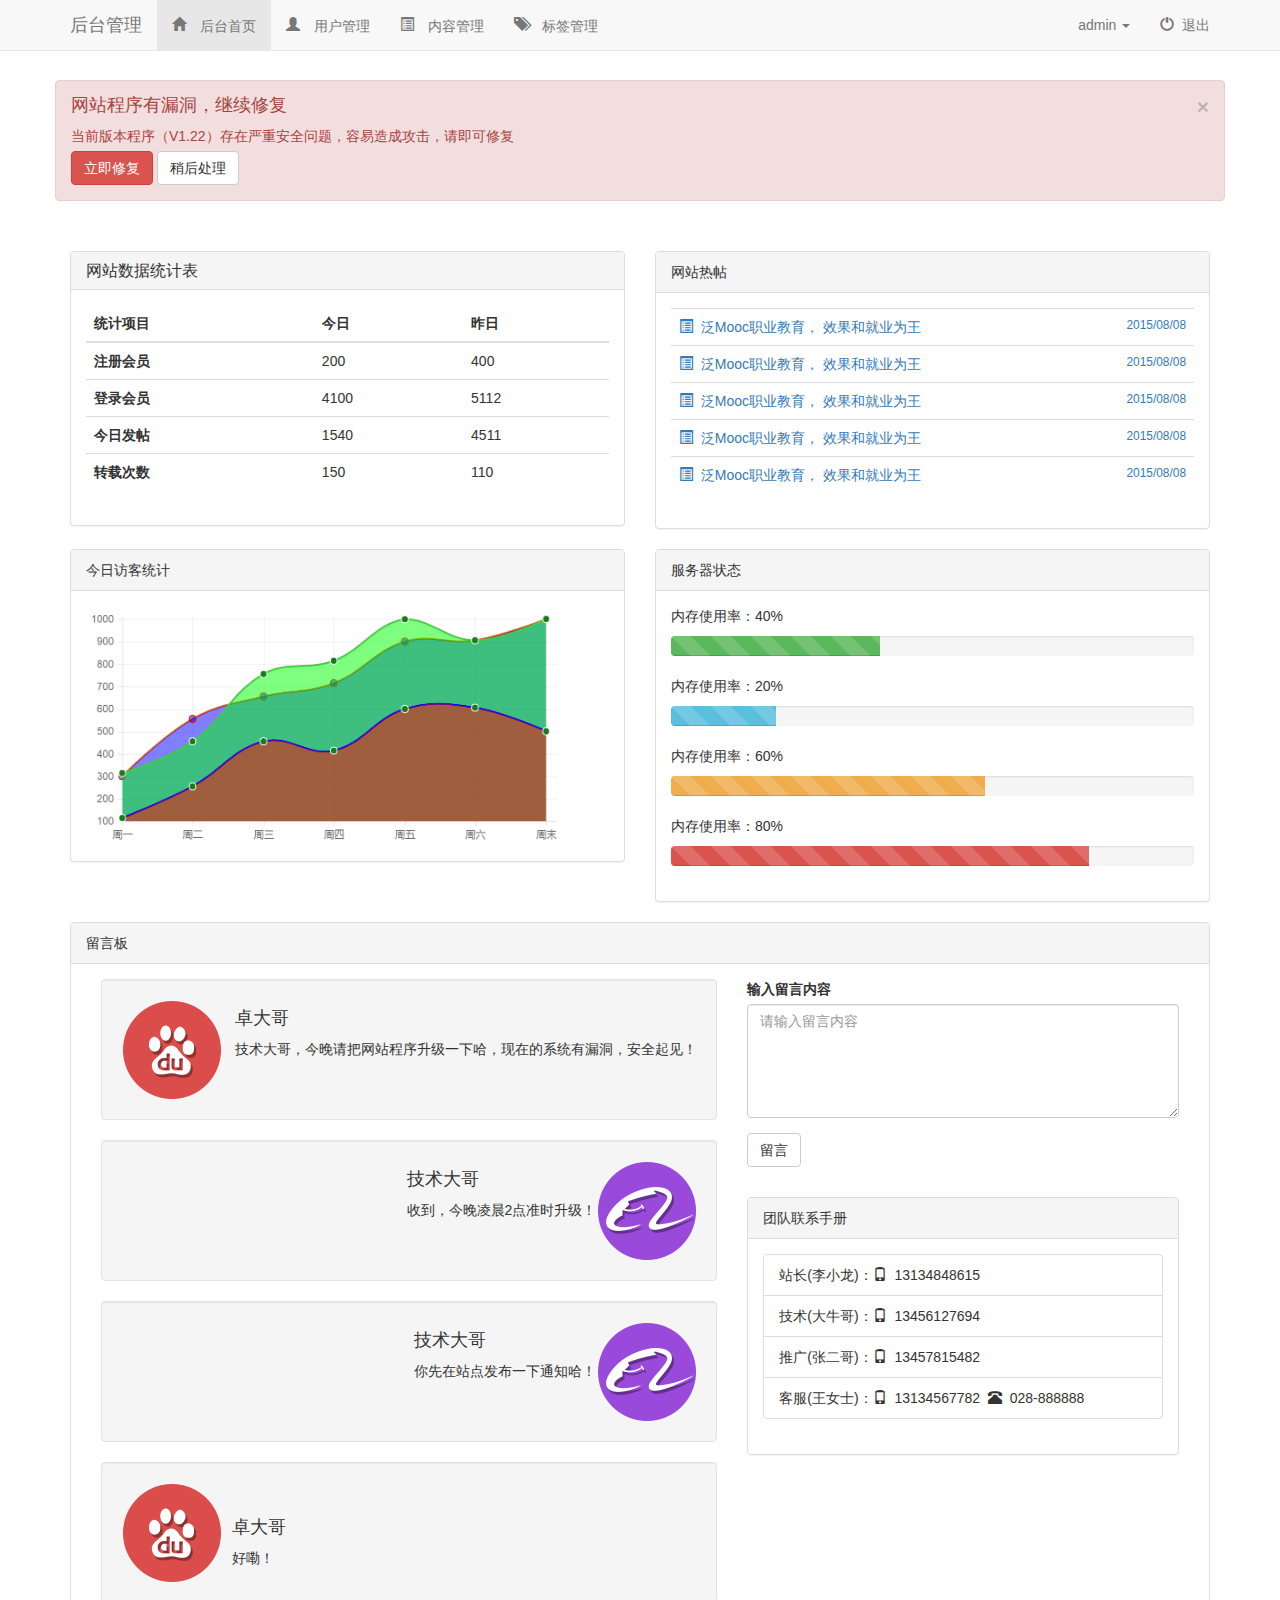
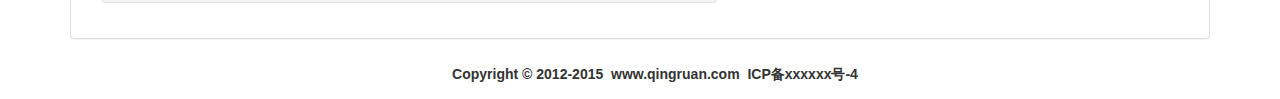
<file: index.html>
<!DOCTYPE html>
<html>
	<head>
		<meta charset="utf-8" />
		<title>index首页</title>
		<meta name="viewport" content="width=device-width,initial-scale=1.0"/>
		<link rel="stylesheet" type="text/css" href="css/bootstrap.min.css"/>
		<link rel="stylesheet" type="text/css" href="css/index.css"/>
	</head>
	<body>
<!--导航栏-->
		<nav class="navbar navbar-default navbar-fixed-top" role="navigation">
		    <div class="container"><!--container-fluid是不需要留白-->
			    <!--小屏幕是显示的菜单按钮-->
			    <div class="navbar-header">
			    	<!--默认隐藏-->
			        <button class="navbar-toggle" data-toggle="collapse"
			                data-target=".navbar-collapse">
			            <span class="icon-bar"></span>
			            <span class="icon-bar"></span>
			            <span class="icon-bar"></span>
			        </button>
			        <a href="index.html" class="navbar-brand">后台管理</a>
			    </div>
			    <div class="collapse navbar-collapse" >
			        <ul class="nav navbar-nav animated bounceInRight">
			            <li><a href="index.html" class="moren"><span class="glyphicon glyphicon-home">&nbsp;后台首页</span></a></li>
			            <li><a href="user_list.html"><span class="glyphicon glyphicon-user">&nbsp;用户管理</span></a></li>
			            <li><a href="content.html"><span class="glyphicon glyphicon-list-alt">&nbsp;内容管理</span></a></li>
			            <li><a href="tag.html"><span class="glyphicon glyphicon-tags">&nbsp;标签管理</span></a></li>
			        </ul>
			        <ul class="nav navbar-nav navbar-right">
			        	<li class="dropdown">
			        		<a href="#" class="dropdown-toggle" data-toggle="dropdown">
			                    admin
			                    <b class="caret"></b><!--小三角图形-->
			                </a>
			                <ul class="dropdown-menu">
			                    <li><a href="index.html"><span class="glyphicon glyphicon-screenshot"></span>&nbsp;&nbsp;前台首页</a></li>
		                        <li><a href="index.html"><span class="glyphicon glyphicon-user"></span>&nbsp;&nbsp;个人主页</a></li>
		                        <li><a href="index.html"><span class="glyphicon glyphicon-cog"></span>&nbsp;&nbsp;个人设置</a></li>
		                        <li><a href="index.html"><span class="glyphicon glyphicon-credit-card"></span>&nbsp;&nbsp;账户中心</a></li>
		                        <li><a href="index.html"><span class="glyphicon glyphicon-heart"></span>&nbsp;&nbsp;我的收藏</a></li>
			                </ul>
			        	</li>
			        	<li><a href="#"><span class="glyphicon glyphicon-off"></span>&nbsp;&nbsp;退出</a></li>
			        </ul>
			    </div>
			</div>
		</nav>
<!--警告-->
		<div class="container">
			<div class="row">
				<div class="col-md-12 danger">
					<div class="alert alert-danger">
						<a href="#" class="close" data-dismiss="alert">
							&times;
						</a>
						<h4>网站程序有漏洞，继续修复</h4>
						<p>当前版本程序（V1.22）存在严重安全问题，容易造成攻击，请即可修复</p>
						<p>
							<button type="button" class="btn btn-danger">立即修复</button>
							<button type="button" class="btn btn-default">稍后处理</button>
						</p>
					</div>
				</div>
				<div class="col-md-6">
					<div class="panel panel-default">
						<div class="panel-heading">
							<h3 class="panel-title">
								网站数据统计表
							</h3>
						</div>
						<div class="panel-body">
							<table class="table table-hover">
								<thead>
									<tr>
										<th>统计项目</th>
										<th>今日</th>
										<th>昨日</th>
									</tr>
								</thead>
								<tbody>
									<tr>
										<th>注册会员</th>
										<td>200</td>
										<td>400</td>
									</tr>
									<tr>
										<th>登录会员</th>
										<td>4100</td>
										<td>5112</td>
									</tr>
									<tr>
										<th>今日发帖</th>
										<td>1540</td>
										<td>4511</td>
									</tr>
									<tr>
										<th>转载次数</th>
										<td>150</td>
										<td>110</td>
									</tr>
								</tbody>
							</table>
						</div>
					</div>
				</div>
				<div class="col-md-6">
					<div class="panel panel-default">
						<div class="panel-heading">
							网站热帖
						</div>
						<div class="panel-body">
							<table class="table">
							    <tbody>
							   	
								    <tr>
									    <td>
									    	<a href="#"><span class="glyphicon glyphicon-list-alt"></span>&nbsp;&nbsp;泛Mooc职业教育， 效果和就业为王<small class="pull-right">2015/08/08</small></a>
									    </td>
								    </tr>
								    <tr>
								        <td>
								        <a href="#"><span class="glyphicon glyphicon-list-alt"></span>&nbsp;&nbsp;泛Mooc职业教育， 效果和就业为王<small class="pull-right">2015/08/08</small></a>
								        </td>
								    </tr>
								    <tr>
								        <td>
								        <a href="#"><span class="glyphicon glyphicon-list-alt"></span>&nbsp;&nbsp;泛Mooc职业教育， 效果和就业为王<small class="pull-right">2015/08/08</small></a>
								        </td>
								    </tr>
								    <tr>
								        <td>
								        <a href="#"><span class="glyphicon glyphicon-list-alt"></span>&nbsp;&nbsp;泛Mooc职业教育， 效果和就业为王<small class="pull-right">2015/08/08</small></a>
								        </td>
								    </tr>
								    <tr>
								        <td>
								        <a href="#"><span class="glyphicon glyphicon-list-alt"></span>&nbsp;&nbsp;泛Mooc职业教育， 效果和就业为王<small class="pull-right">2015/08/08</small></a>
								        </td>
								    </tr>
							   </tbody>
							</table>
						</div>
					</div>
				</div>
				<div class="col-md-6">
					<div class="panel panel-default">
		                <div class="panel-heading">今日访客统计</div>
		                <div class="panel-body">
		                	<img src="img/data.png" alt="" calss='img-responsive' style='width:90%;'>
		                </div>
		            </div>
				</div>
				<div class="col-md-6">
					<div class="panel panel-default">
		                <div class="panel-heading">服务器状态</div>
		                <div class="panel-body">
		                	<p>内存使用率：40%</p>
		                	<div class="progress progress-striped">
							    <div class="progress-bar progress-bar-success" role="progressbar"
							         aria-valuenow="60" aria-valuemin="0" aria-valuemax="100"
							         style="width: 40%;">
							    </div>
							</div>
							<p>内存使用率：20%</p>
							<div class="progress progress-striped">
							    <div class="progress-bar progress-bar-info" role="progressbar"
							         aria-valuenow="60" aria-valuemin="0" aria-valuemax="100"
							         style="width: 20%;">
							    </div>
							</div>
							<p>内存使用率：60%</p>
							<div class="progress progress-striped">
							    <div class="progress-bar progress-bar-warning" role="progressbar"
							         aria-valuenow="60" aria-valuemin="0" aria-valuemax="100"
							         style="width: 60%;">
							    </div>
							</div>
							<p>内存使用率：80%</p>
							<div class="progress progress-striped">
							    <div class="progress-bar progress-bar-danger" role="progressbar"
							         aria-valuenow="60" aria-valuemin="0" aria-valuemax="100"
							         style="width: 80%;">
							    </div>
							</div>
		                </div>
		            </div>
				</div>
				<div class="col-md-12">
					<div class="panel panel-default">
	                <div class="panel-heading">留言板</div>
	                <div class="panel-body">
	                	<div class="col-md-7">
	                		<div class="well">
	                			<a href="#"><img src="img/a.png" calss='img-responsive'/></a>
	                			<div class="zi">
	                				<h4>卓大哥</h4>
	                				<p>技术大哥，今晚请把网站程序升级一下哈，现在的系统有漏洞，安全起见！</p>
	                			</div>
	                			<div class="cl"></div>
	                		</div>
	                		<div class="cl"></div>
	                		<div class="well" style="overflow: hidden;">
	                			<a href="#"><img src="img/b.png" class="img img-responsive"/></a>
	                			<div class="zi">
	                				<h4>技术大哥</h4>
	                				<p>收到，今晚凌晨2点准时升级！</p>
	                			</div>
	                		</div>
	                		<div class="cl"></div>
	                		<div class="well" style="overflow: hidden;">
	                			<a href="#"><img src="img/b.png" class="img img-responsive"/></a>
	                			<div class="zi">
	                				<h4>技术大哥</h4>
	                				<p>你先在站点发布一下通知哈！</p>
	                			</div>
	                		</div>
	                		<div class="cl"></div>
	                		<div class="well">
	                			<a href="#"><img src="img/a.png" calss='img-responsive'/></a>
	                			<div class="zi1">
	                				<h4>卓大哥</h4>
	                				<p>好嘞！</p>
	                			</div>
	                			<div class="cl"></div>
	                		</div>
	                	</div>
	                	<div class="col-md-5">
	                		<form action="#">
	                            <div class="form-group">
	                                <label for="text1">输入留言内容</label>
	                                <textarea class="form-control" id="text1" rows="5" cols="10" placeholder="请输入留言内容"></textarea>
	                                <button type="submit" class="btn btn-default anniu">留言</button>
	                            </div>
	                        </form>
	                        <div class="panel panel-default">
				                <div class="panel-heading">团队联系手册</div>
				                <div class="panel-body">
				                	<ul class="list-group">
                                    <li class="list-group-item">站长(李小龙)：<span class="glyphicon glyphicon-phone"></span>&nbsp;&nbsp;13134848615</li>
                                    <li class="list-group-item">技术(大牛哥)：<span class="glyphicon glyphicon-phone"></span>&nbsp;&nbsp;13456127694</li>
                                    <li class="list-group-item">推广(张二哥)：<span class="glyphicon glyphicon-phone"></span>&nbsp;&nbsp;13457815482</li>
                                    <li class="list-group-item">客服(王女士)：<span class="glyphicon glyphicon-phone"></span>&nbsp;&nbsp;13134567782&nbsp;&nbsp;<span class="glyphicon glyphicon-phone-alt"></span>&nbsp;&nbsp;028-888888</li>
                                </ul>
				                </div>
				            </div>
	                	</div>
	                </div>
	           </div>
			</div>
		</div>
<!--尾部-->
		<div id="footer">
			<div class="container">
				<div class="row">
					<div class="col-md-12">
						<p>
	                    	Copyright&nbsp;©&nbsp;2012-2015&nbsp;&nbsp;www.qingruan.com&nbsp;&nbsp;ICP备xxxxxx号-4
	                	</p>
					</div>
				</div>
			</div>
		</div>
		<script src="js/jquery.min.js" ></script>
		<script src="js/bootstrap.min.js" ></script>
	</body>
</html>
</file>
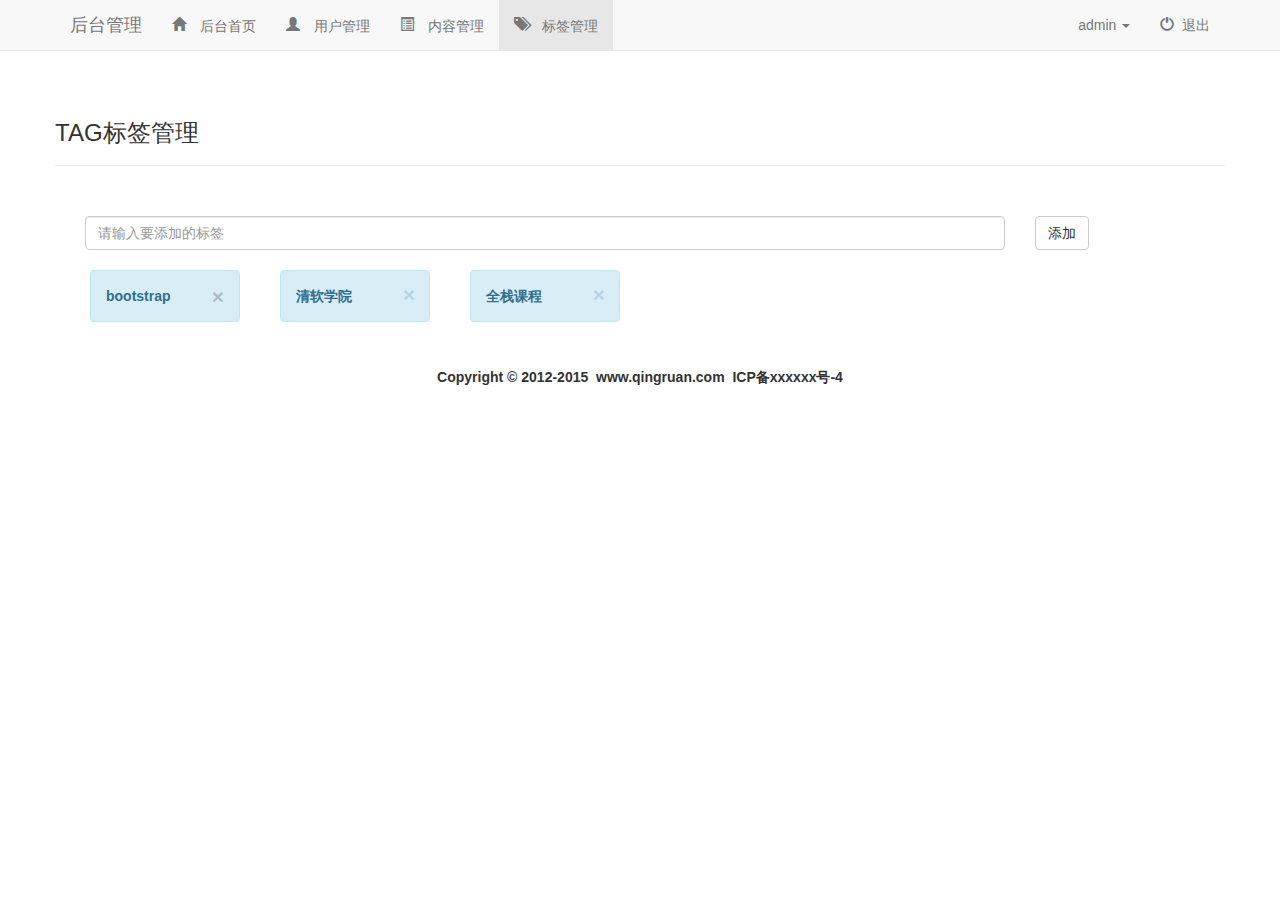
<file: tag.html>
<!DOCTYPE html>
<html>
	<head>
		<meta charset="UTF-8">
		<title>标签管理</title>
		<meta name="viewport" content="width=device-width,initial-scale=1.0"/>
		<link rel="stylesheet" type="text/css" href="css/bootstrap.min.css"/>
		<link rel="stylesheet" type="text/css" href="css/index.css"/>
	</head>
	<body>
<!--导航栏-->
		<nav class="navbar navbar-default navbar-fixed-top" role="navigation">
		    <div class="container"><!--container-fluid是不需要留白-->
			    <!--小屏幕是显示的菜单按钮-->
			    <div class="navbar-header">
			    	<!--默认隐藏-->
			        <button class="navbar-toggle" data-toggle="collapse"
			                data-target=".navbar-collapse">
			            <span class="icon-bar"></span>
			            <span class="icon-bar"></span>
			            <span class="icon-bar"></span>
			        </button>
			        <a href="index.html" class="navbar-brand">后台管理</a>
			    </div>
			    <div class="collapse navbar-collapse" >
			        <ul class="nav navbar-nav animated bounceInRight">
			            <li><a href="index.html" ><span class="glyphicon glyphicon-home">&nbsp;后台首页</span></a></li>
			            <li><a href="user_list.html" ><span class="glyphicon glyphicon-user">&nbsp;用户管理</span></a></li>
			            <li><a href="content.html" ><span class="glyphicon glyphicon-list-alt">&nbsp;内容管理</span></a></li>
			            <li><a href="tag.html" class="moren"><span class="glyphicon glyphicon-tags">&nbsp;标签管理</span></a></li>
			        </ul>
			        <ul class="nav navbar-nav navbar-right">
			        	<li class="dropdown">
			        		<a href="#" class="dropdown-toggle" data-toggle="dropdown">
			                    admin
			                    <b class="caret"></b><!--小三角图形-->
			                </a>
			                <ul class="dropdown-menu">
			                    <li><a href="index.html"><span class="glyphicon glyphicon-screenshot"></span>&nbsp;&nbsp;前台首页</a></li>
		                        <li><a href="index.html"><span class="glyphicon glyphicon-user"></span>&nbsp;&nbsp;个人主页</a></li>
		                        <li><a href="index.html"><span class="glyphicon glyphicon-cog"></span>&nbsp;&nbsp;个人设置</a></li>
		                        <li><a href="index.html"><span class="glyphicon glyphicon-credit-card"></span>&nbsp;&nbsp;账户中心</a></li>
		                        <li><a href="index.html"><span class="glyphicon glyphicon-heart"></span>&nbsp;&nbsp;我的收藏</a></li>
			                </ul>
			        	</li>
			        	<li><a href="#"><span class="glyphicon glyphicon-off"></span>&nbsp;&nbsp;退出</a></li>
			        </ul>
			    </div>
			</div>
		</nav>
<!--标签管理-->
		<div class="container">
			<div class="row">
				<div class="col-md-12 danger">
					<div class="page-header ">
					    <h3>
					        TAG标签管理
					    </h3>
					</div>
				</div>
				<div class="col-md-12">
					<form action="#" method="post">
						<div class="col-md-10">
							<input class="form-control" placeholder="请输入要添加的标签">
						</div>
						<div class="col-md-2">
							<input type="submit" value="添加" class="btn btn-default"/>
						</div>
					</form>
				</div>
				<div class="col-md-12">
					<div class="col-md-2" style="padding: 20px;">
						<div class="alert alert-info">
						    <a href="#" class="close" data-dismiss="alert">
						        &times;
						    </a>
						    <strong>bootstrap</strong>
						</div>
					</div>
					<div class="col-md-2" style="padding: 20px;">
						<div class="alert alert-info alert-dismissable">
						    <a href="#" class="close" data-dismiss="alert">
						        &times;
						    </a>
						    <strong>清软学院</strong>
						</div>
					</div>
					<div class="col-md-2" style="padding: 20px;">
						<div class="alert alert-info alert-dismissable">
						    <a href="#" class="close" data-dismiss="alert">
						        &times;
						    </a>
						    <strong>全栈课程</strong>
						</div>
					</div>
				</div>
			</div>
		</div>
<!--尾部-->
		<div id="footer">
			<div class="container">
				<div class="row">
					<div class="col-md-12">
						<p>
	                    	Copyright&nbsp;©&nbsp;2012-2015&nbsp;&nbsp;www.qingruan.com&nbsp;&nbsp;ICP备xxxxxx号-4
	                	</p>
					</div>
				</div>
			</div>
		</div>
		<script src="js/jquery.min.js" ></script>
		<script src="js/bootstrap.min.js" ></script>
	</body>
</html>
</file>
<file: css/index.css>
.moren{
	background: #E7E7E7;
}
.danger{
	padding: 80px 0px 30px;
}
.well{
	position: relative;
}
.well .a img{
	float: left;
}
.well .zi{
	float: right;
}
.well .zi1{
	position: absolute;
	left: 130px;
	top: 45px;
}
.well .img{
	float: right;
}
.cl{
	clear: both;
	overflow: hidden;
	height: 0;
}
.anniu{
	margin:15px 0px;
}
#footer p{
	text-align: center;
	height: 30px;
	line-height:30px ;
	font-weight: bold;
}
.form{
	border: 1px solid #DDDDDD;
	border-top-style: none;
	padding: 10px;
}
</file>
